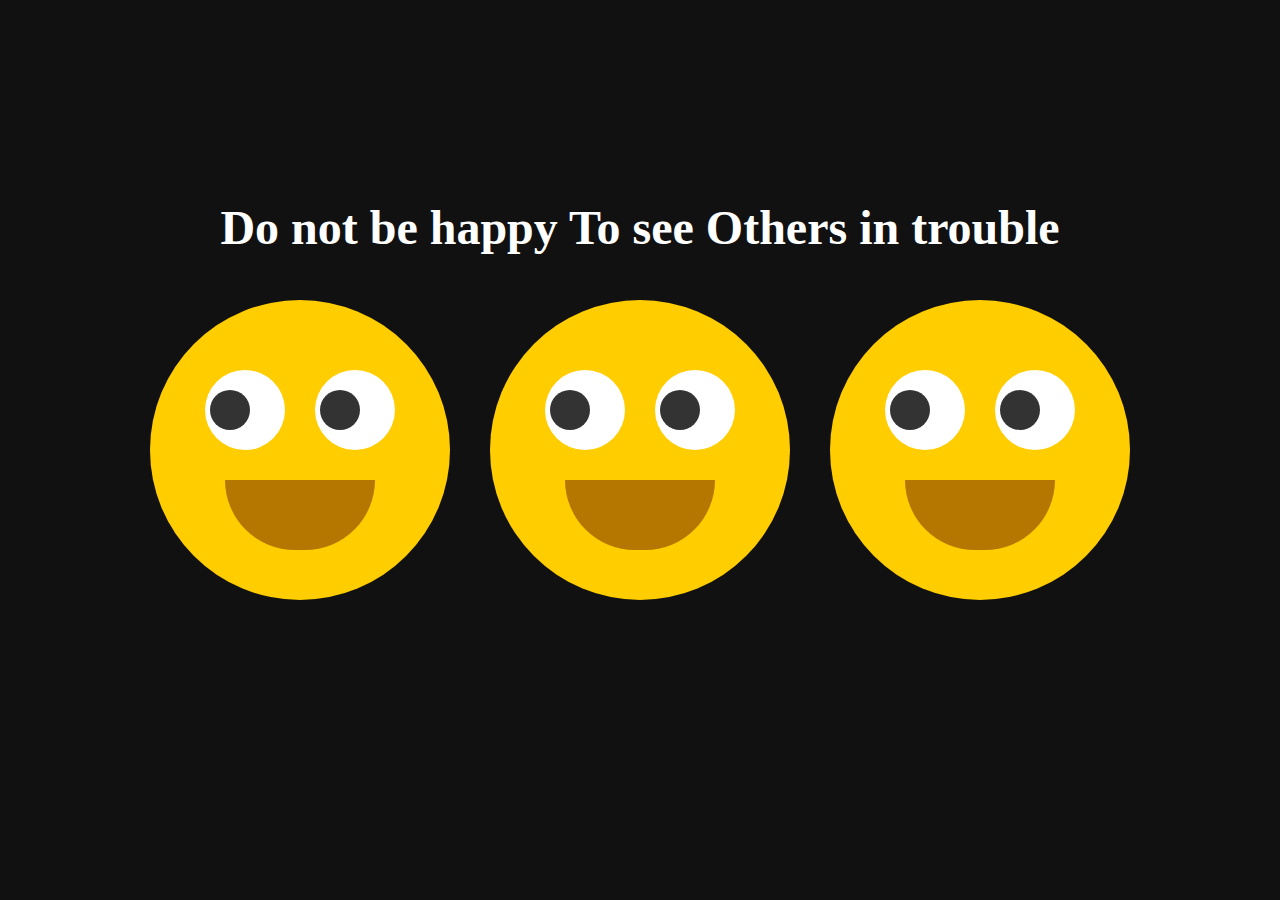
<file: index3.html>
<!DOCTYPE html>
<html lang ="en">
    <head>

        <meta charset="utf-8">
        <link rel="stylesheet" href="https://stackpath.bootstrapcdn.com/font-awesome/4.7.0/css/font-awesome.min.css" integrity="sha384-wvfXpqpZZVQGK6TAh5PVlGOfQNHSoD2xbE+QkPxCAFlNEevoEH3Sl0sibVcOQVnN" crossorigin="anonymous">
        <link rel ="stylesheet" href="style3.css" type="text/css" />
    </head>
    <body>
        <div class="container">
            <h2>Do not be happy To see Others in trouble</h2>
            <div class="face">
                <div class="eyes">
                    <span class="eye"></span>
                    <span class="eye"></span>
                </div>
            </div>
            <div class="face">
                <div class="eyes">
                    <span class="eye"></span>
                    <span class="eye"></span>
                </div>
            </div>
            <div class="face">
                <div class="eyes">
                    <span class="eye"></span>
                    <span class="eye"></span>
                </div>
            </div>
            
        </div>

        <script type = "text/javascript">

            document.querySelector("body").addEventListener('mousemove', eyeball);

            function eyeball(){

                var eye = document.querySelectorAll(".eye");

                eye.forEach(function (eye){

                    let x = (eye.getBoundingClientRect().left) + (eye.clientWidth / 2);

                    let y = (eye.getBoundingClientRect().top) + (eye.clientHeight / 2);
                    
                    let radian = Math.atan2(event.pageX - x, event.pageY - y);

                    let rot = (radian * (180 / Math.PI) * -1) + 270;

                    eye.style.transform = "rotate("+ rot + "deg)";

                })
            }
        </script>
    </body>
</html>
</file>
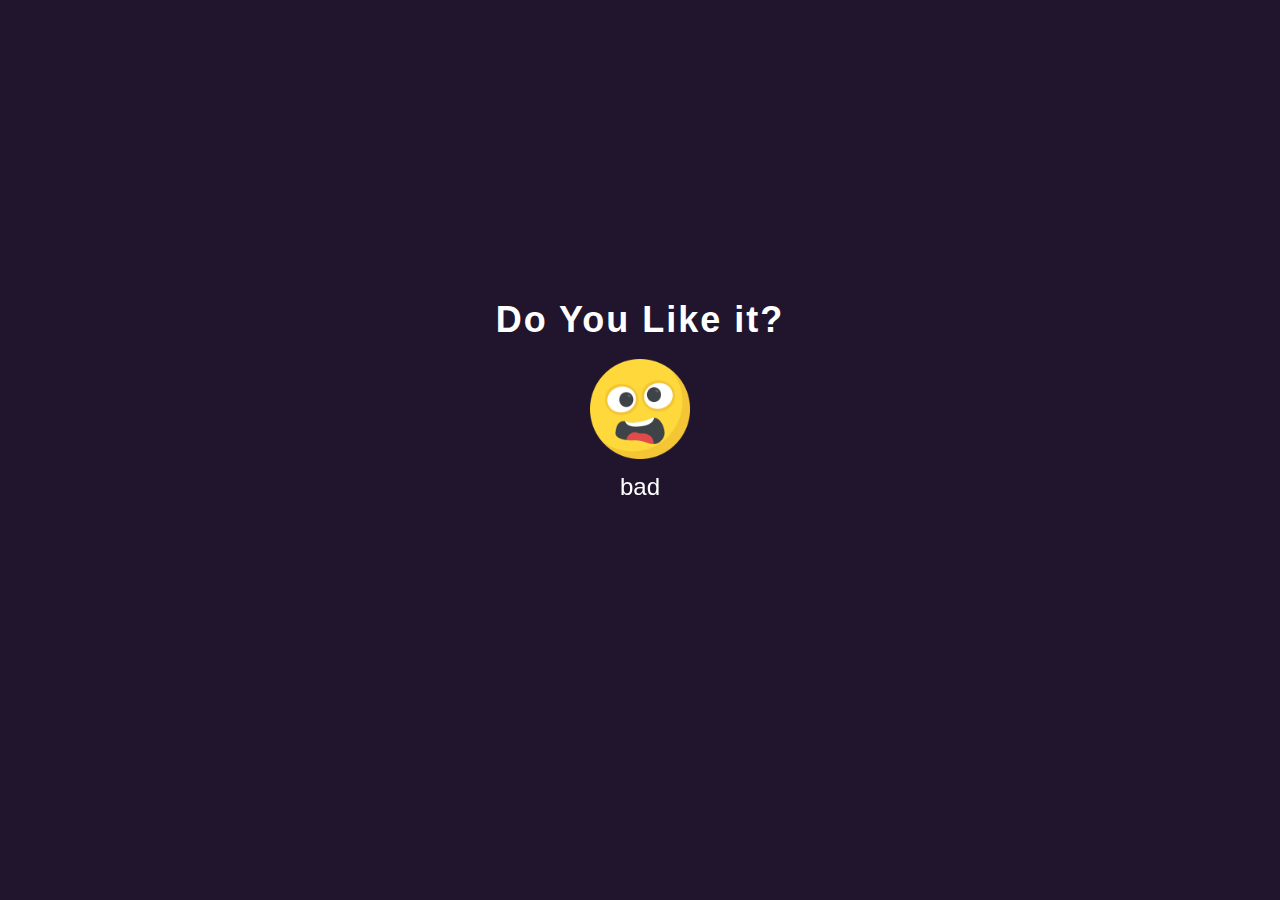
<file: support.html>
<!DOCTYPE html>
<html lang ="en">
    <head>

        <meta charset="utf-8">

        <link rel ="stylesheet" href="style2.css" type="text/css" />

    </head>
    <body>

        <div class="rating">
            <input type = "radio" name = "star" id = "star1" checked = "checked">
            <label for="star1">
                <img src="1.png">
                <h4>Loved it</h4>
            </label>

            <input type = "radio" name = "star" id = "star2" checked = "checked">
            <label for="star2">
                <img src="2.png">
                <h4>Awesome</h4>
            </label>

            <input type = "radio" name = "star" id = "star3" checked = "checked">
            <label for="star3">
                <img src="3.png">
                <h4>Don't know</h4>
            </label>

            <input type = "radio" name = "star" id = "star4" checked = "checked">
            <label for="star4">
                <img src="4.png">
                <h4>awefull</h4>
            </label>

            <input type = "radio" name = "star" id = "star5" checked = "checked">
            <label for="star5">
                <img src="5.png">
                <h4>bad</h4>
            </label>
            <h2 class="text">
                Do You Like it?
            </h2>
        </div>
    </body>
</html>
</file>
<file: style3.css>
*
{
    margin: 0;

    padding: 0;

    box-sizing: border-box;
}

body
{
    display: flex;

    justify-content: center;

    align-items: center;

    min-height: 100vh;

    background: #111;

    cursor: url('cursor.png'), pointer;
}
.container
{
    position: relative;

    display: flex;
    
    align-items: center;

    justify-content: center;

}

.container .face
{
    position: relative;

    width: 300px;

    height: 300px;

    border-radius: 50%;

    background: #FFCD00;

    display: flex;
    
    align-items: center;

    justify-content: center;

    margin: 0 20px auto; 
}
.container .face:hover
{
    background: linear-gradient(180deg, #F44336, #F44336, #FFCD00);
}
.container .face::before
{
    content: '';

    position: absolute;

    height: 70px;

    width: 150px;

    top: 180px;

    background: #b57700;

    border-bottom-left-radius: 70px;

    border-bottom-right-radius: 70px;

    transition: 0.7s;

}
.container .face:hover::before
{
    height: 70px;

    width: 150px;

    top: 180px;

    background: #F44336;

    border-top-left-radius: 70px;

    border-top-right-radius: 70px;

    opacity: 1;

}

.container .face .eyes
{
    position: relative;

    display: flex;

    top: -40px;

    flex-wrap: wrap;
}
.container .face .eyes .eye
{
    position: relative;

    height: 80px;

    width: 80px;

    display: block;
    
    background: #FFF;

    border-radius: 50%;

    margin: 0 15px;

}

.container .face .eyes .eye::before
{
    content: '';

    position: absolute;

    top: 50%;

    left: 25px;  

    border-radius: 50%;

    background: #333;

    transform: translate(-50%, -50%);

    height: 40px;

    width: 40px;

}
.container h2
{
    position: absolute;

    top: -100px;

    color: #FFF;

    font-size: 3em;

    cursor: text;
}
</file>
<file: style2.css>
*
{
    box-sizing: border-box;

    margin: 0;

    padding: 0;

    font-family: 'poppins', sans-serif;
}

body

{

    position: relative;

    align-items: center;

    justify-content: center;

    display: flex;

    min-height: 100vh;

    background: #20152d;

    perspective: 600px;
}

.rating
{
    position: relative;

    display: flex;

    flex-direction: row-reverse;
}

.rating input
{
    display: none;

}

.rating label
{
    position: relative;

    width: 0;

    min-height: 128px;

    cursor: pointer;

    filter: grayscale(1);

    transition: 0.5s;

    text-align: center;

    opacity: 0;

    color: #FFF;

    font-size: 16px;
}

.rating:hover label
{
    opacity: 0.2;

    width: 100px;
}

.rating input:hover + label, 
.rating input:checked + label

{
    filter: grayscale(0);

    opacity: 1;

    width: 150px;

    transform: translateY(-20px);
}

img
{
    height: 100px;

    width: 100px;
}

.rating label h4
{
    color: #fff;

    font-size: 24px;

    font-weight: 500;

    padding-top: 10px;

    white-space: nowrap;

    opacity: 0;

    transform: translateY(-50px) scale(0);

    transition: 0.5s;
}

.rating input:hover + label h4, 
.rating input:checked + label h4
{
    opacity: 1;

    transform: translateY(0px) scale(1);
}

.text 
{
    position: absolute;

    top: -80px;

    left: 50%;

    transform: translateX(-50%);

    color: #fff;

    width: 500px;

    font-weight: 700;

    letter-spacing: 2px;

    text-align: center;

    white-space: nowrap;

    font-size: 36px;

    opacity: 1;

    animation: animate 15s ease-in-out;

}


header

{
    position: relative;

    top: 0;

}
</file>
